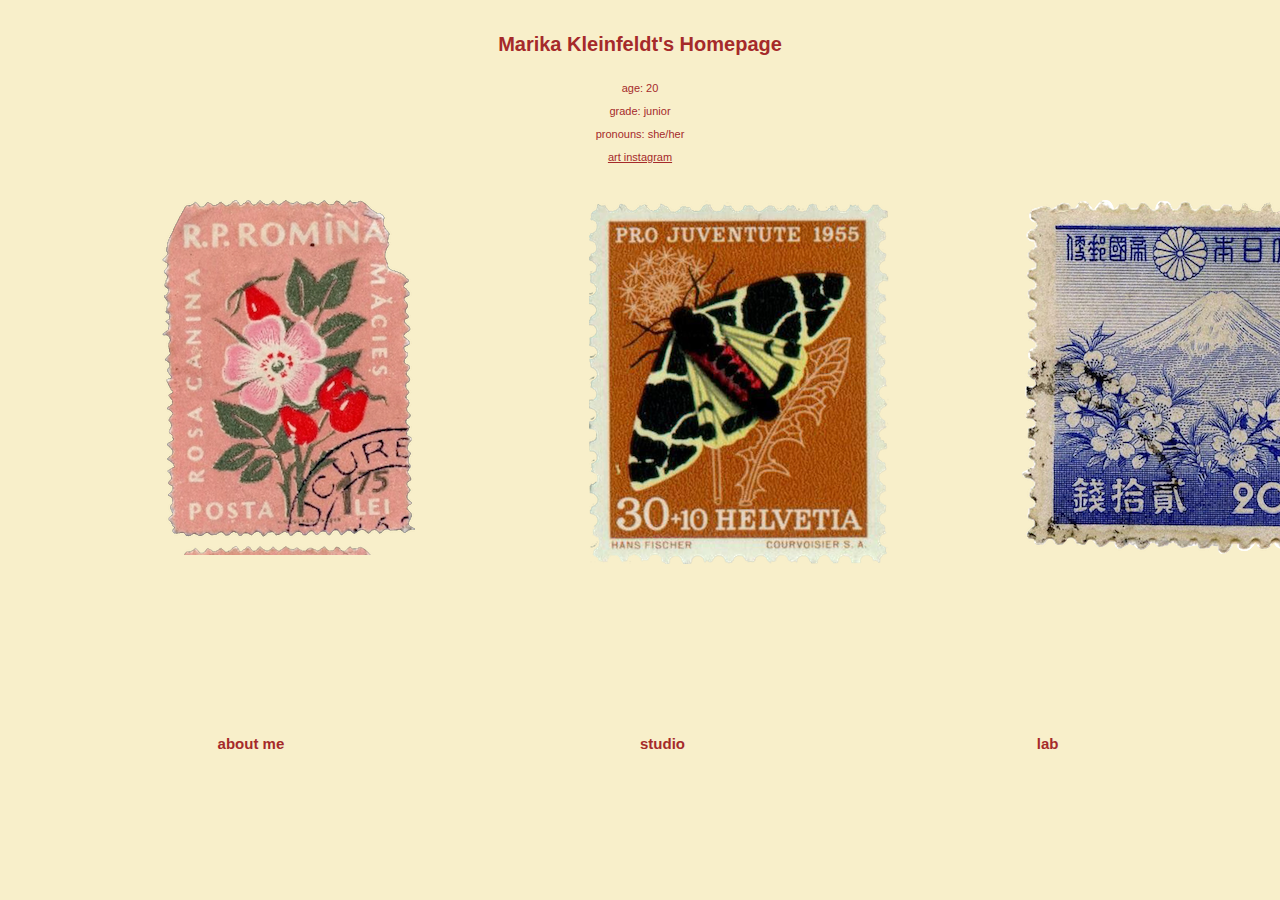
<file: index.html>
<!DOCTYPE html>
<html>
<head>
<title>M.K.</title>
<link rel="icon" type="image/png" href="favicon.png"/>
<link rel="stylesheet" type="text/css" href="main.css">
<body style="background-color: #F8EFCA;">
</head>

<div class="header">
<h1>Marika Kleinfeldt's Homepage</h1></div>

<div class="info">
<p>age: 20</p>
<p>grade: junior</p>
<p>pronouns: she/her</p>
<p><a href="https://www.instagram.com/marika_kleinfeldt/channel/" style="color:brown;">art instagram</a></p>
</div>

<body>
	  <a href="https://marikaklein.github.io/homepage-aboutme/"><div class="aboutMe">
	  <img src="01.png" alt="Pink flower stamp"></div></a>

	  <a href="https://marikaklein.github.io/homepage-studio/"><div class="studio">
	  <img src="02.png" alt="Orange moth stamp"></div></a>

	  <a href="https://marikaklein.github.io/homepage-lab/"><div class="lab">
	  <img src="03.png" alt="Blue mountain stamp"></div></a>

		<div class="aboutMeTxt">
		<p><b>about me</b></p></div> 

		<div class="studioTxt">
		<p><b>studio</b></p></div>

		<div class="labTxt">
		<p><b>lab</b></p></div>
</body>
</html>
</file>
<file: main.css>
.header {
	font-size: 10px;
	font-family: Helvetica;
	color: brown;
	text-align: center;
	padding-top: 12px;
}

.info {
	font-size: 11px;
	font-family: Helvetica;
	color: brown;
	text-align: center;
	padding-top: 1px;
}

.aboutMe {
	position: absolute;
	width: 308px;
	height: 355px;
	left: 115px;
	top: 200px;
	background: url(01.png);
}

.studio {
	position: absolute;
	width: 267px;
	height: 347px;
	left: 589px;
	top: 200px;
	background: url(02.png);
}

.lab {
	position: absolute;
	width: 296px;
	height: 351px;
	left: 1022px;
	top: 200px;
	background: url(03.png);
}

.aboutMeTxt {
	position: absolute;
	font-size: 15px;
	font-family: Helvetica;
	color: brown;
	text-align: center;
	left: 17%;
	top: 80%;
}

.studioTxt {
	position: absolute;
	font-size: 15px;
	font-family: Helvetica;
	color: brown;
	text-align: center;
	left: 50%;
	top: 80%;
}

.labTxt {
	position: absolute;
	font-size: 15px;
	font-family: Helvetica;
	color: brown;
	text-align: center;
	left: 81%;
	top: 80%;
}
</file>
